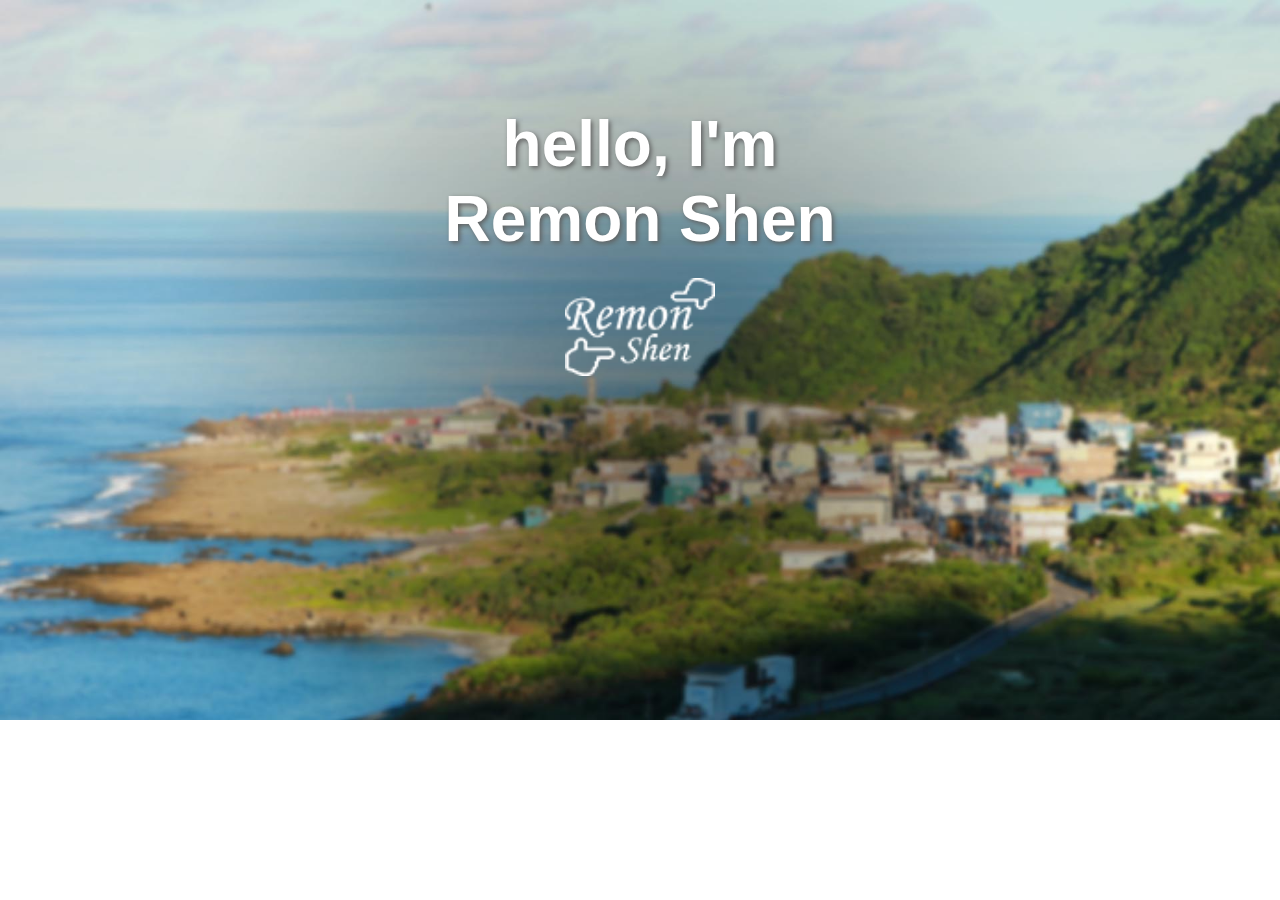
<file: index.html>
<!DOCTYPE html>
<html>
  <head>
    <meta charset="utf-8">
    <title>Remon Shen</title>
    <link rel="stylesheet" href="./welcome_page/css/normalize.css">
    <link rel="stylesheet" href="./welcome_page/css/main.css">
  </head>
  <body>
    <main>
      <h1>hello, I'm</h1>
      <h1>Remon Shen</h1>
      <a href="./main_page/main_page.html" class='LOGO_btn'>
        <img src="./welcome_page/img/LOGO.png" alt="" class="LOGO_img">
      </a>
    </main>
  </body>
</html>
</file>
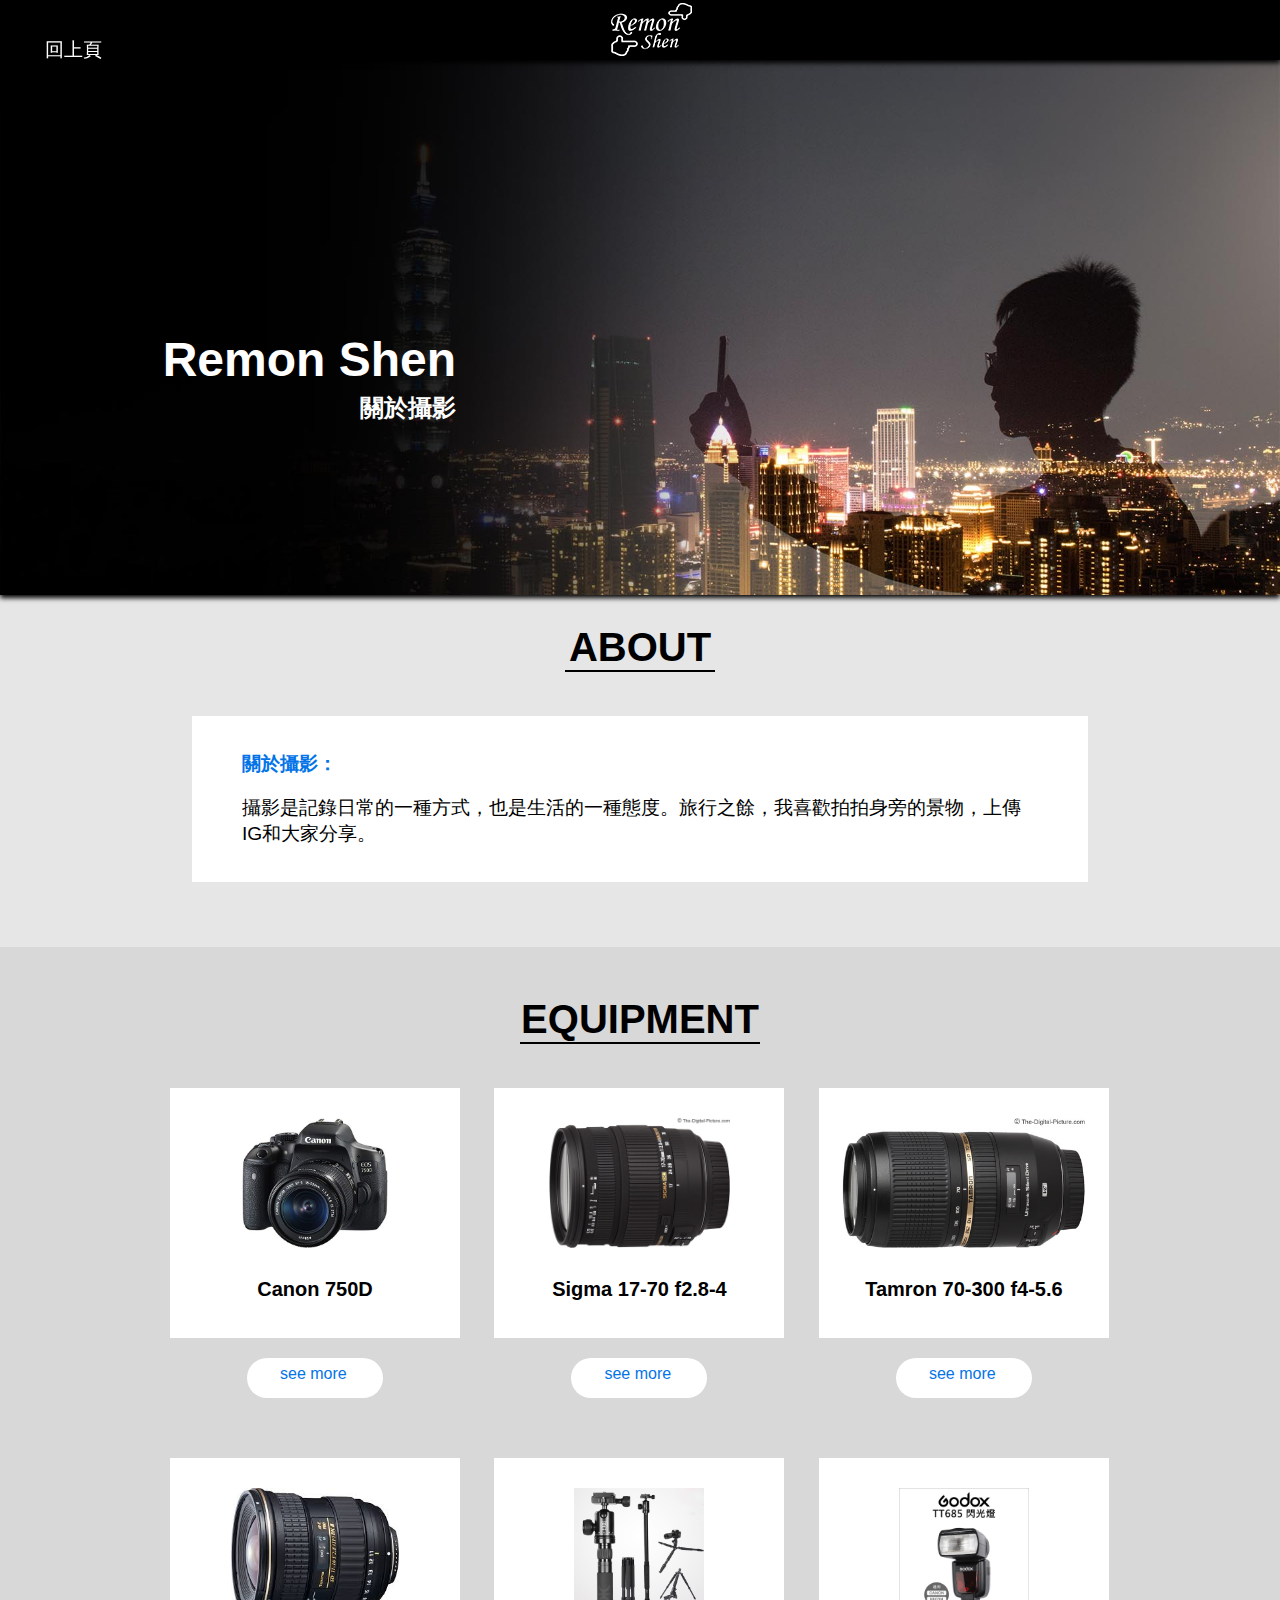
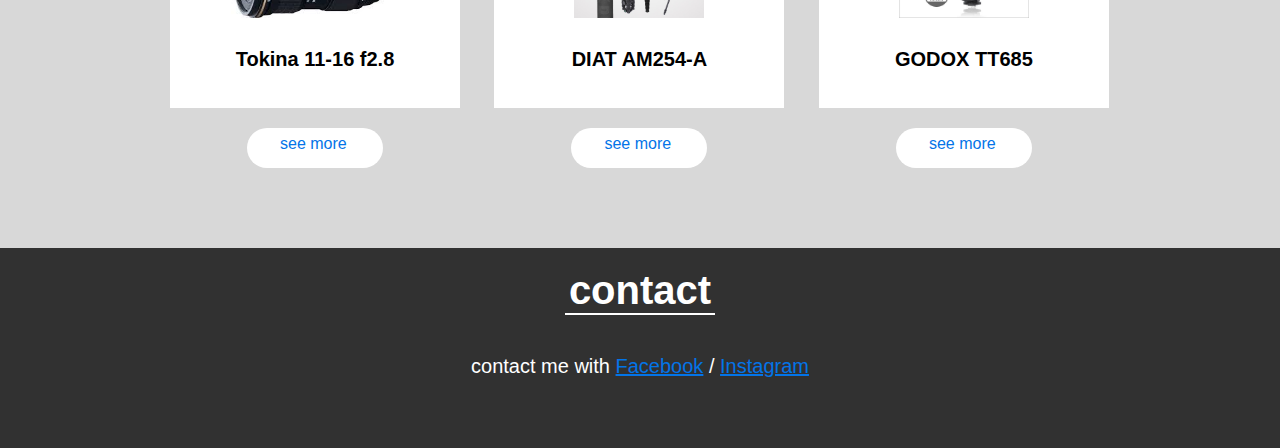
<file: about_photograph_page/about_photograph_page.html>
<!DOCTYPE html>
<html>
  <head>
    <meta charset="utf-8">
    <title>Remon Shen</title>
    <link rel="stylesheet" href="./css/normalize.css">
    <link rel="stylesheet" href="./css/main.css">
  </head>
  <body>
    <header>
      <a href="../main_page/main_page.html" class="back_btn">回上頁</a>
      <a href="#" class='LOGO_img'><img src="./img/LOGO.png" alt="LOGO"></a>
    </header>
    <div id='home'>
      <div>
        <div class="home_words">
          <h1>Remon Shen</h1>
          <h2>關於攝影</h2>
          <p></p>
        </div>
      </div>
    </div><!-- home -->
    <div id="about">
      <h1>ABOUT</h1>
      <div class='about_content'>
         <div class="intro"><h3>關於攝影：</h3></br><p>攝影是記錄日常的一種方式，也是生活的一種態度。旅行之餘，我喜歡拍拍身旁的景物，上傳IG和大家分享。</p></div>
      </div>
    </div><!-- about -->
    <div id="album">
      <h1>EQUIPMENT</h1>
      <div class='album_page'>
        <div class="album_content">
          <div class="album_back">
            <img src="./img/album_bg1.jpg" alt="">
            <h2>Canon 750D</h2>
          </div>
          <a href="#" target="black">see more</a>
        </div>
        <div class="album_content">
            <div class="album_back">
              <img src="./img/album_bg2.jpg" alt="">
              <h2>Sigma 17-70 f2.8-4</h2>
            </div>
            <a href="#" target="black">see more</a>
          </div>
          <div class="album_content">
              <div class="album_back">
                <img src="./img/album_bg3.jpg" alt="">
                <h2>Tamron 70-300 f4-5.6</h2>
              </div>
              <a href="#" target="black">see more</a>
            </div>
            <div class="album_content">
                <div class="album_back">
                  <img src="./img/album_bg4.jpg" alt="">
                  <h2>Tokina 11-16 f2.8</h2>
                </div>
                <a href="#" target="black">see more</a>
              </div>
              <div class="album_content">
                  <div class="album_back">
                    <img src="./img/album_bg5.jpg" alt="">
                    <h2>DIAT AM254-A</h2>
                  </div>
                  <a href="#" target="black">see more</a>
                </div>
                <div class="album_content">
                    <div class="album_back">
                      <img src="./img/album_bg6.jpg" alt="">
                      <h2>GODOX TT685</h2>
                    </div>
                    <a href="#" target="black">see more</a>
                  </div>
      </div><!-- album_page-->
    </div><!--favorites -->
    <div id="contact">
        <h1>contact</h1>
        <div class='contact_word'>
          <p>contact me with </p>
          <a href="https://www.facebook.com/chen.h.min.73">Facebook</a> / 
          <a href="https://www.instagram.com/s.h.msc/">Instagram</a>
        </div>
    </div><!--contact -->
  </body>
</html>
</file>
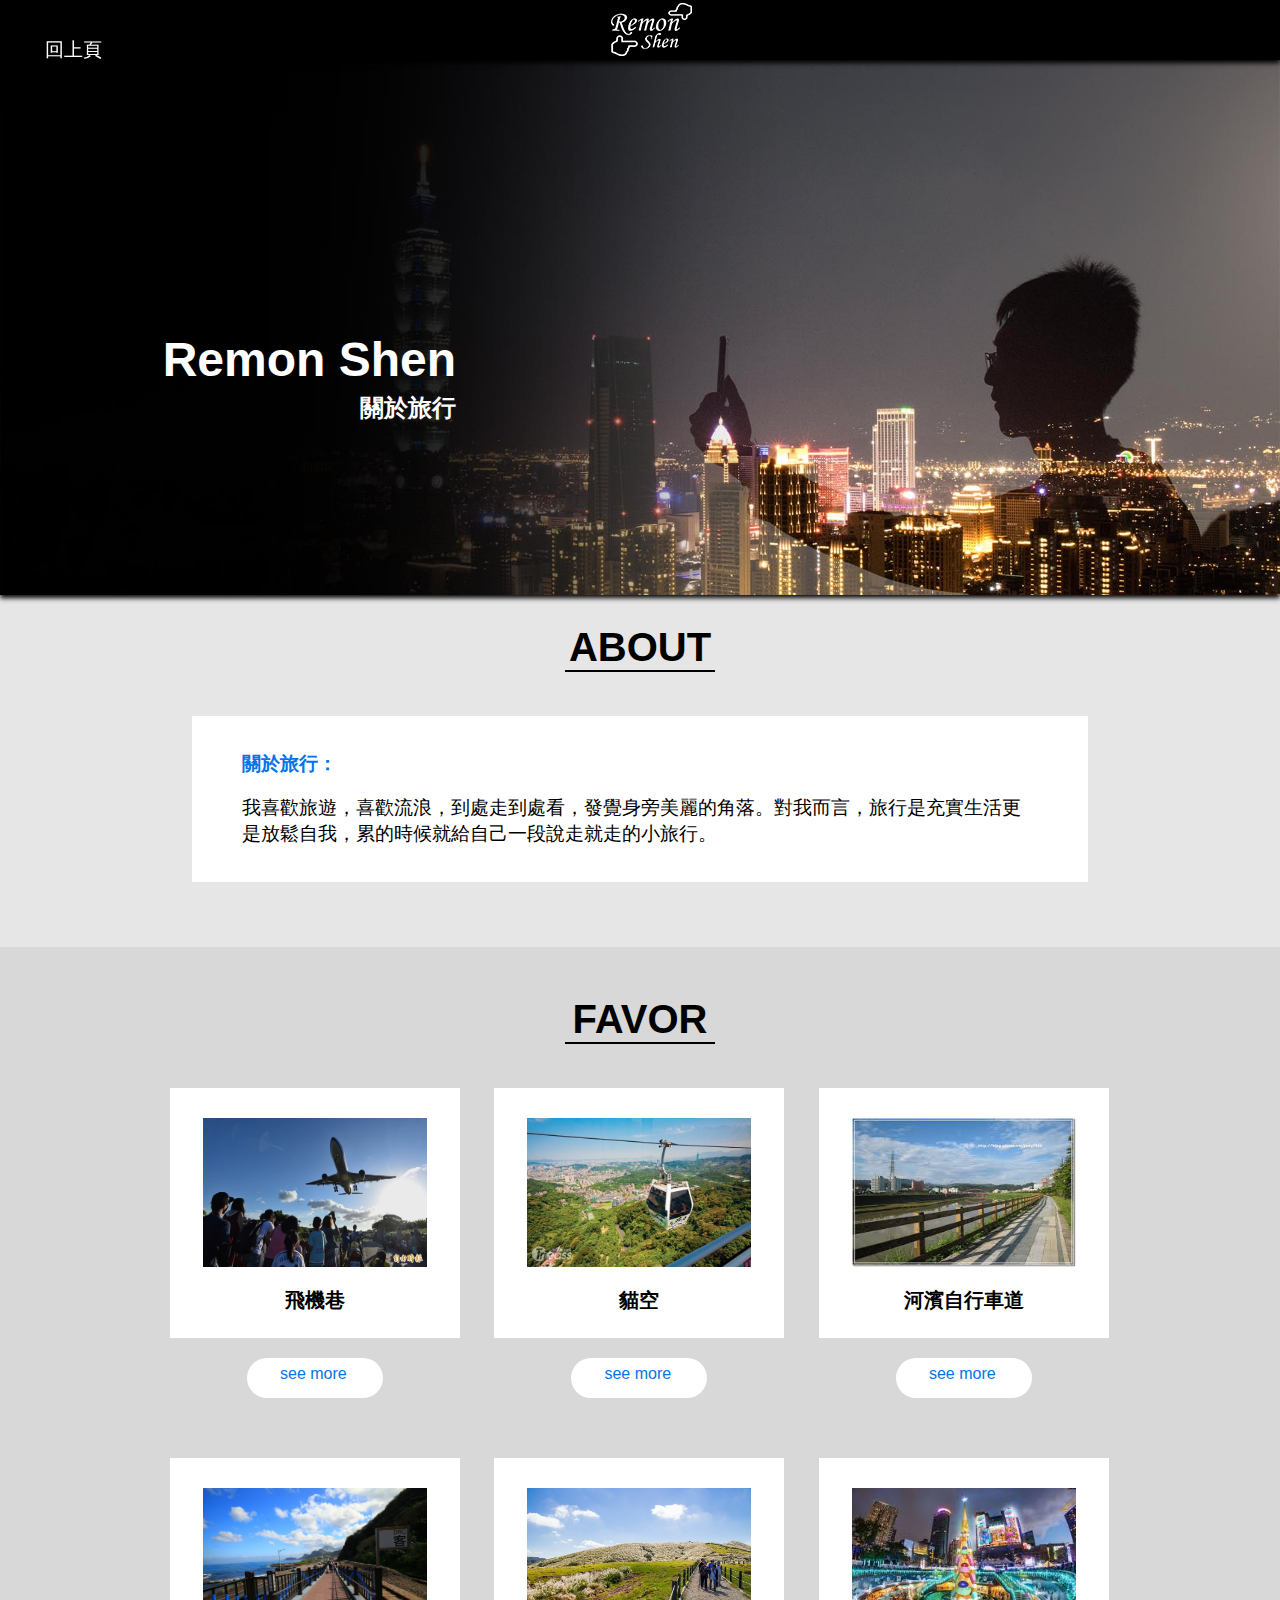
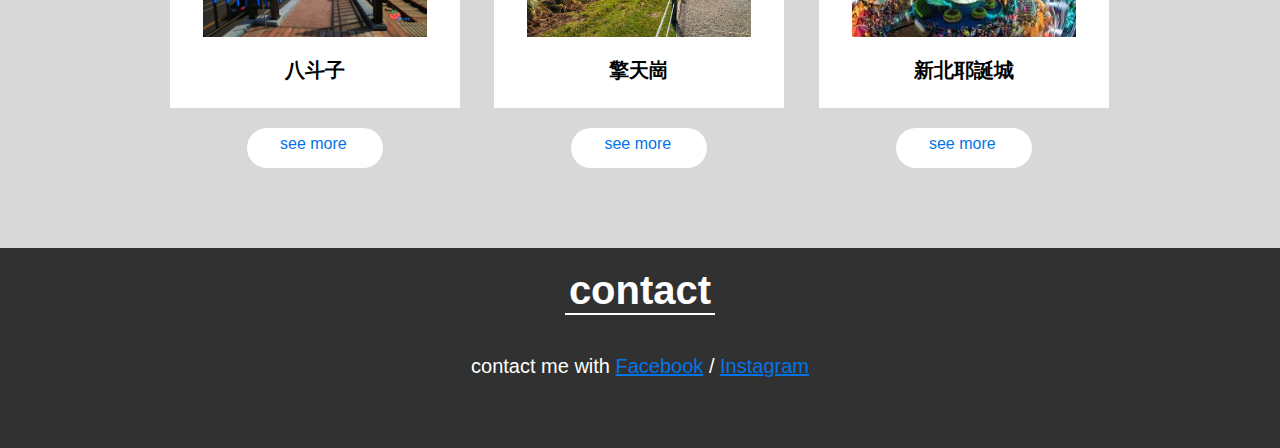
<file: about_travel_page/about_travel_page.html>
<!DOCTYPE html>
<html>
  <head>
    <meta charset="utf-8">
    <title>Remon Shen</title>
    <link rel="stylesheet" href="./css/normalize.css">
    <link rel="stylesheet" href="./css/main.css">
  </head>
  <body>
    <header>
      <a href="../main_page/main_page.html" class="back_btn">回上頁</a>
      <a href="#" class='LOGO_img'><img src="./img/LOGO.png" alt="LOGO"></a>
    </header>
    <div id='home'>
      <div>
        <div class="home_words">
          <h1>Remon Shen</h1>
          <h2>關於旅行</h2>
          <p></p>
        </div>
      </div>
    </div><!-- home -->
    <div id="about">
      <h1>ABOUT</h1>
      <div class='about_content'>
         <div class="intro"><h3>關於旅行：</h3></br><p>我喜歡旅遊，喜歡流浪，到處走到處看，發覺身旁美麗的角落。對我而言，旅行是充實生活更是放鬆自我，累的時候就給自己一段說走就走的小旅行。</p></div>
      </div>
    </div><!-- about -->
    <div id="album">
      <h1>FAVOR</h1>
      <div class='album_page'>
        <div class="album_content">
          <div class="album_back">
            <img src="./img/album_bg1.jpg" alt="">
            <h2>飛機巷</h2>
          </div>
          <a href="#" target="black">see more</a>
        </div>
        <div class="album_content">
            <div class="album_back">
              <img src="./img/album_bg2.jpg" alt="">
              <h2>貓空</h2>
            </div>
            <a href="#" target="black">see more</a>
          </div>
          <div class="album_content">
              <div class="album_back">
                <img src="./img/album_bg3.jpg" alt="">
                <h2>河濱自行車道</h2>
              </div>
              <a href="#" target="black">see more</a>
            </div>
            <div class="album_content">
                <div class="album_back">
                  <img src="./img/album_bg4.jpg" alt="">
                  <h2>八斗子</h2>
                </div>
                <a href="#" target="black">see more</a>
              </div>
              <div class="album_content">
                  <div class="album_back">
                    <img src="./img/album_bg5.jpg" alt="">
                    <h2>擎天崗</h2>
                  </div>
                  <a href="#" target="black">see more</a>
                </div>
                <div class="album_content">
                    <div class="album_back">
                      <img src="./img/album_bg6.jpg" alt="">
                      <h2>新北耶誕城</h2>
                    </div>
                    <a href="#" target="black">see more</a>
                  </div>
      </div><!-- album_page-->
    </div><!--favorites -->
    <div id="contact">
        <h1>contact</h1>
        <div class='contact_word'>
          <p>contact me with </p>
          <a href="https://www.facebook.com/chen.h.min.73">Facebook</a> / 
          <a href="https://www.instagram.com/s.h.msc/">Instagram</a>
        </div>
    </div><!--contact -->
  </body>
</html>
</file>
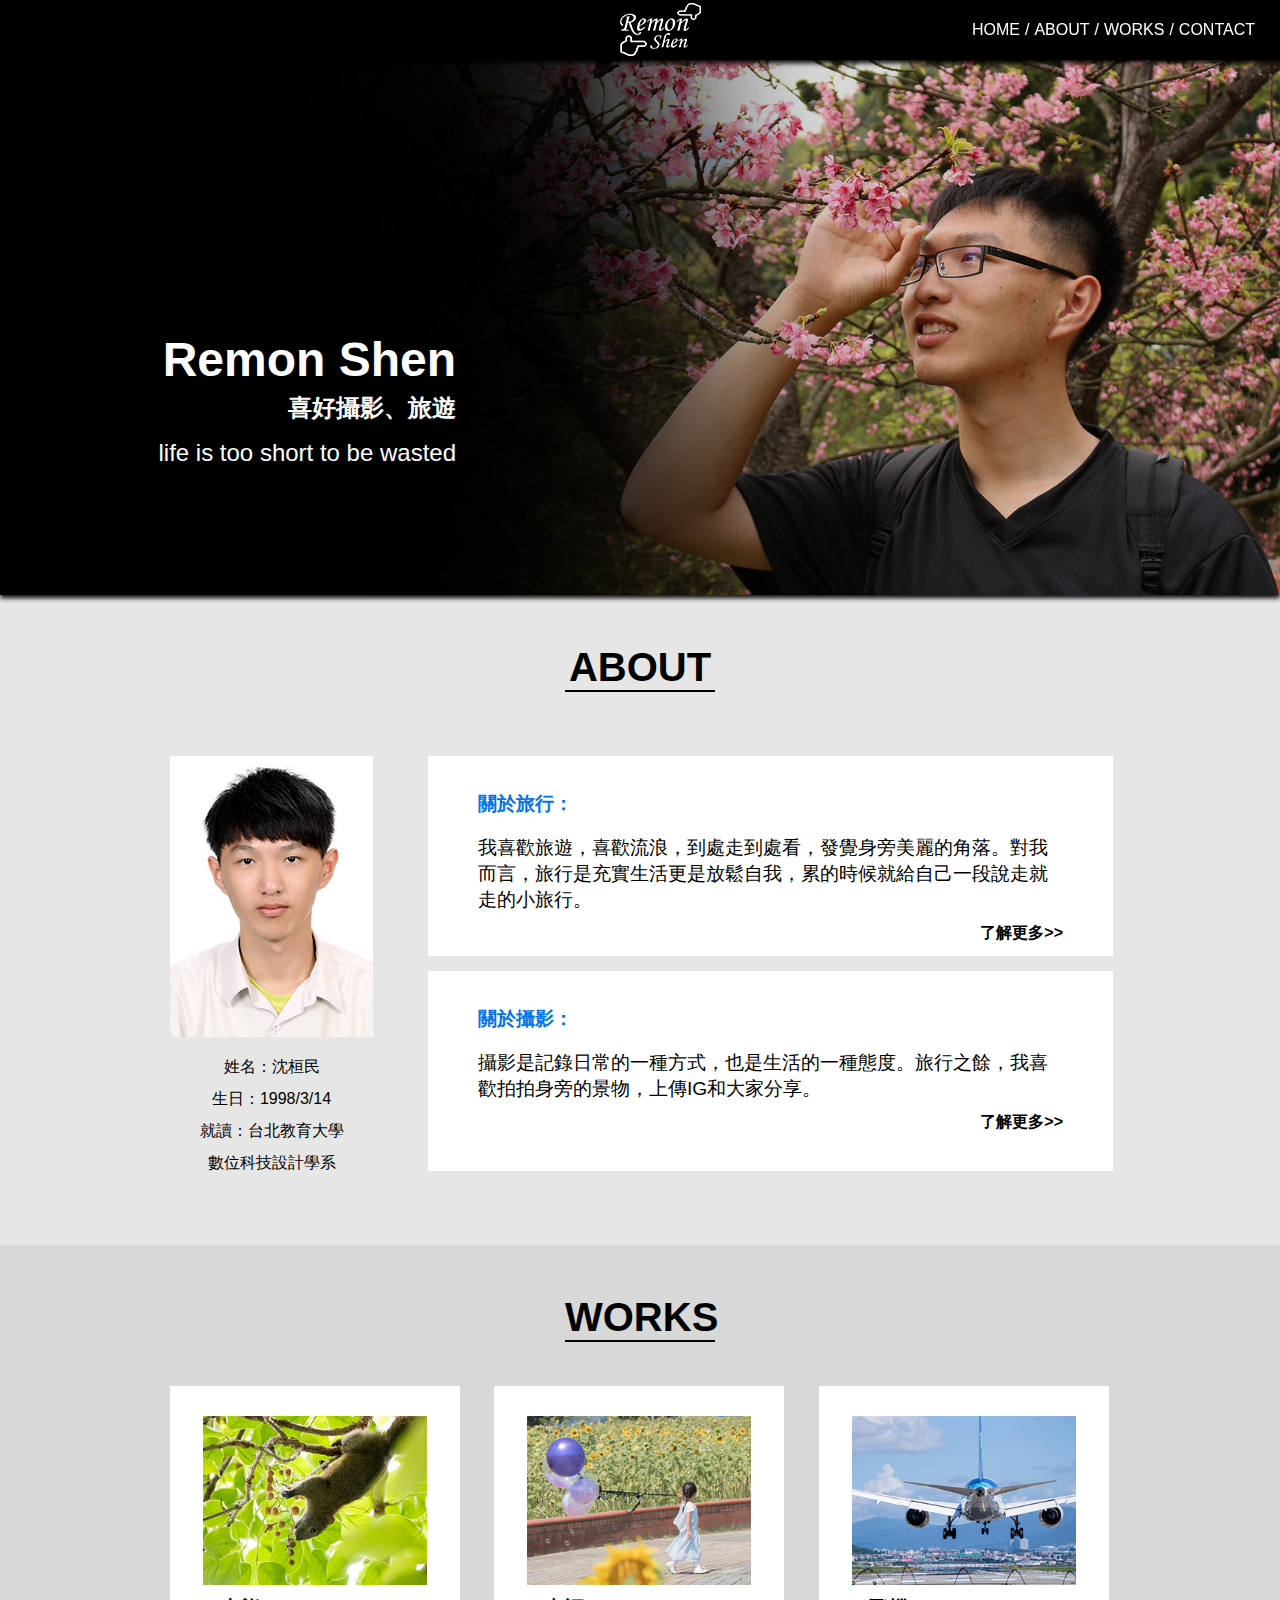
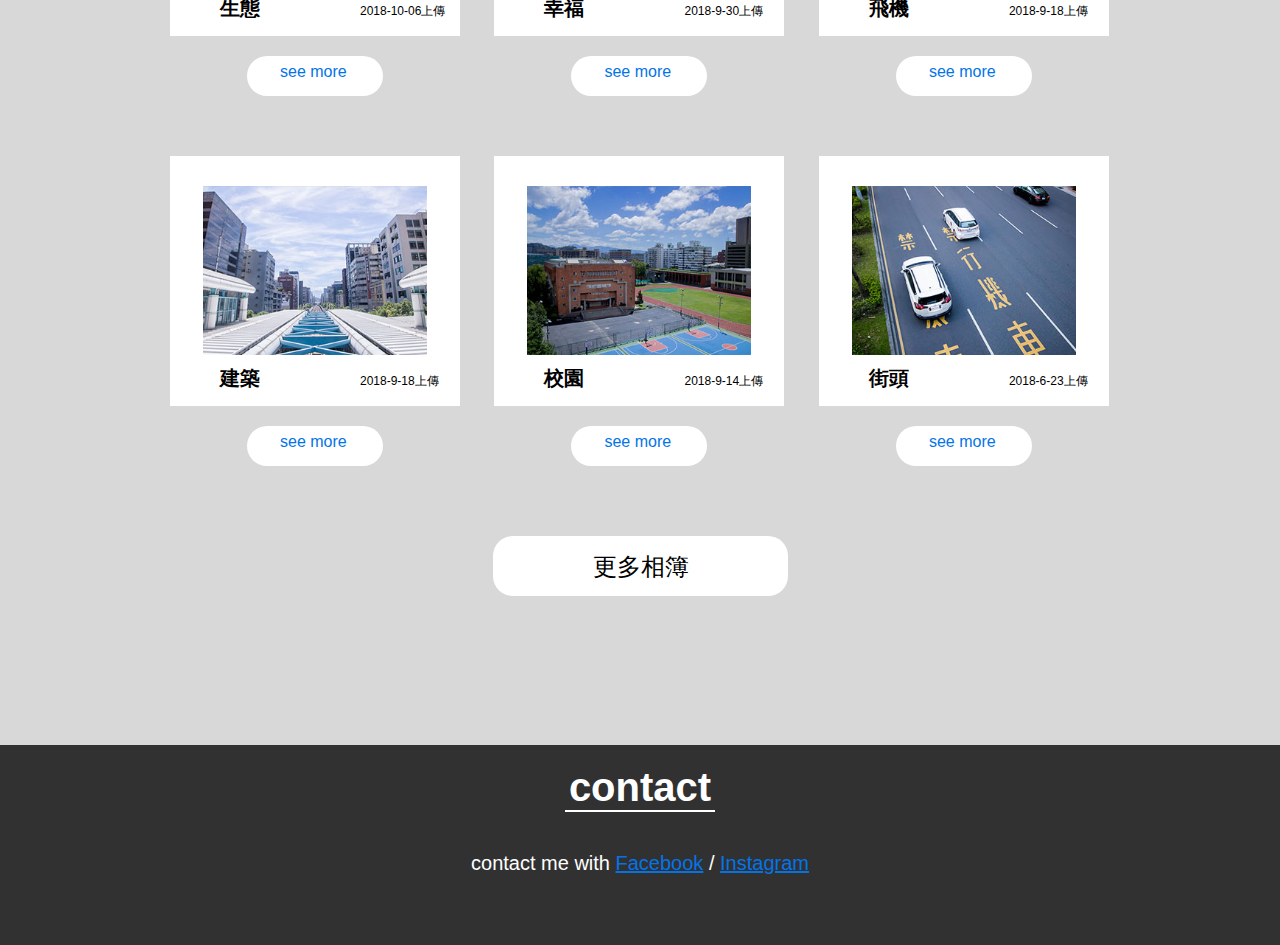
<file: main_page/main_page.html>
<!DOCTYPE html>
<html>
  <head>
    <meta charset="utf-8">
    <title>Remon Shen</title>
    <link rel="stylesheet" href="./css/normalize.css">
    <link rel="stylesheet" href="./css/main.css">
  </head>
  <body>
    <header>
      <a href="#" class='LOGO_img'><img src="./img/LOGO.png" alt="LOGO"></a>
      <div class='menu'>
        <ul>
          <li class='menu_item'><a href="#home">HOME</a></li>/
          <li class='menu_item'><a href="#about">ABOUT</a></li>/
          <li class='menu_item'><a href="#works">WORKS</a></li>/
          <li class='menu_item'><a href="#contact">CONTACT</a></li>
        </ul>
      </div>
    </header>
    <div id='home'>
      <div>
        <div class="home_words">
          <h1>Remon Shen</h1>
          <h2>喜好攝影、旅遊</h2>
          <p>life is too short to be wasted</p>
        </div>
      </div>
    </div><!-- home -->
    <div id="about">
      <h1>ABOUT</h1>
      <div class='about_content'>
        <div class="about_left">
          <img src="./img/10.JPG" alt="">
          <div class="info">
           <p>姓名：沈桓民</br>
           生日：1998/3/14</br>
           就讀：台北教育大學</br>
           數位科技設計學系</p>
          </div>
        </div><!--about_left-->
        <div class="about_right">
         <div class="intro"><h3>關於旅行：</h3></br><p>我喜歡旅遊，喜歡流浪，到處走到處看，發覺身旁美麗的角落。對我而言，旅行是充實生活更是放鬆自我，累的時候就給自己一段說走就走的小旅行。</p><a href="../about_travel_page/about_travel_page.html"><h4>了解更多>></h4></a></div>
         <div class="intro"><h3>關於攝影：</h3></br><p>攝影是記錄日常的一種方式，也是生活的一種態度。旅行之餘，我喜歡拍拍身旁的景物，上傳IG和大家分享。</p><a href="../about_photograph_page/about_photograph_page.html"><h4>了解更多>></h4></a></div>
        </div><!-- about_right -->
      </div>
    </div><!-- about -->
    <div id="works">
      <h1>WORKS</h1>
      <div class='album_page'>
        <div class="album_content">
          <div class="album_back">
            <img src="./img/album_bg1.jpg" alt="">
            <h2>生態</h2><p>2018-10-06上傳</p>
          </div>
          <a href="https://www.flickr.com/photos/141838136@N02/albums/72157673001821707" target="black">see more</a>
        </div>
        <div class="album_content">
            <div class="album_back">
              <img src="./img/album_bg2.jpg" alt="">
              <h2>幸福</h2><p>2018-9-30上傳</p>
            </div>
            <a href="https://www.flickr.com/photos/141838136@N02/albums/72157702968906434" target="black">see more</a>
          </div>
          <div class="album_content">
              <div class="album_back">
                <img src="./img/album_bg3.jpg" alt="">
                <h2>飛機</h2><p>2018-9-18上傳</p>
              </div>
              <a href="https://www.flickr.com/photos/141838136@N02/albums/72157695684288520" target="black">see more</a>
            </div>
            <div class="album_content">
                <div class="album_back">
                  <img src="./img/album_bg4.jpg" alt="">
                  <h2>建築</h2><p>2018-9-18上傳</p>
                </div>
                <a href="https://www.flickr.com/photos/141838136@N02/albums/72157703099303245" target="black">see more</a>
              </div>
              <div class="album_content">
                  <div class="album_back">
                    <img src="./img/album_bg5.jpg" alt="">
                    <h2>校園</h2><p>2018-9-14上傳</p>
                  </div>
                  <a href="https://www.flickr.com/photos/141838136@N02/albums/72157701349319495" target="black">see more</a>
                </div>
                <div class="album_content">
                    <div class="album_back">
                      <img src="./img/album_bg6.jpg" alt="">
                      <h2>街頭</h2><p>2018-6-23上傳</p>
                    </div>
                    <a href="https://www.flickr.com/photos/141838136@N02/albums/72157699853684532" target="black">see more</a>
                  </div>
      </div><!-- album_page-->
      <a href="https://www.flickr.com/photos/141838136@N02/albums" target="black" class='more_albums'>更多相簿</a>
    </div><!--works -->
    <div id="contact">
        <h1>contact</h1>
        <div class='contact_word'>
          <p>contact me with </p>
          <a href="https://www.facebook.com/chen.h.min.73">Facebook</a> / 
          <a href="https://www.instagram.com/s.h.msc/">Instagram</a>
        </div>
    </div><!--contact -->
  </body>
</html>
</file>
<file: welcome_page/css/main.css>
html{
  box-sizing: border-box;
  width: 100%;
  height: auto;
  font-size: 24pt;
  background-image: url(../img/gb_img1.jpg);
  background-size: 100%;
  background-repeat: no-repeat;
}

*{
  box-sizing: inherit;
}

main{
  margin: 10vw auto 0;
  font-size: 1rem;
  font-family: Arial,BoldMT ,san-serif;
  color: #fff;
  text-shadow: 2px 2px 5px rgb(95, 95, 95);
  text-align: center;
  line-height: 1rem;
}

.LOGO_btn{
  width:auto;
  height:auto;
}

.LOGO_img{
  width: 150px;
}

@media screen and (max-width:680px){
  html{
    font-size: 16pt;
  }

  .LOGO_img{
    width: 120px;
  }
}

@media screen and (max-width:480px){
  .LOGO_img{
    width: 75px;
  }
}
</file>
<file: about_photograph_page/css/main.css>
html{
  background-color: #e6e6e6;
  box-sizing: border-box;
  font-size: 12pt;
  font-family: '微軟正黑體',Arial,BoldMT ,san-serif;
  color: #fff;
}

@media screen and (max-width:860px){
  html{
    font-size: 10pt;
  }
}

@media screen and (max-width:480px){
  font-size: 6pt;
}

*{
  box-sizing: inherit;
}

header{
  height:60px;
  width: 100%;
  background-color: #000;
  position: fixed;
  z-index: 999;
  top: 0;
  box-shadow: 0 3px 5px #000;
}

.back_btn{
  display: inline-block;
  font-size: 1.2rem;
  margin: 0 45px 20px; 
  color: #fff;
  text-decoration: none;
}

.back_btn:hover{
  color: #0374e8;
}

.LOGO_img{
  display: inline-block;
  position: relative;
  left: 50%;
  margin-left: -180px;
  margin-top:3px;
}

@media screen and (max-width:860px){
  .menu{
    display: none;
  }
}

@media screen and (max-width:680px){
  header{
    height: 40px;
  }

  .back_btn{
    font-size: 1rem;
  } 

  .LOGO_img{
    left: calc(50%);
    padding: 0 15px;
  }
  .LOGO_img img{
    width: 70%;
  }
}

#home{
  width: 100%;
  height: 44vw;
  /* background-color: #000; */
  background-image: url("../img/background.JPG") ;
  background-size: 100%;
  background-repeat: no-repeat;
  background-attachment: fixed;
  background-position-y: 60px;
  box-shadow: 0 3px 5px #000;
}

.home_words{ 
  position: relative;
  width: 472px;
  height: 290px;
  left: calc(30% - 400px);
  top: 300px;
}

.home_words h1{
  font-size: 3em;
  text-align:right;
  margin-bottom: 5px;
}

.home_words h2{
  font-size: 1.5em;
  text-align:right;
  margin-bottom: 15px;
}

.home_words p{
  font-size: 1.5em;
  text-align:right;
}

@media screen and (max-width:1024px){
  .home_words{
    width: 472px;
    height: 290px;
    left: calc(10% - 200px);
    top: 225px;
  }
}

@media screen and (max-width:860px){
  #home{
    background-position-y: 40px;
  }
  .home_words{
    width: 472px;
    height: 290px;
    left: calc(10% - 200px);
    top: 150px;
  }
}

@media screen and (max-width:680px){

  .home_words{
    font-size: 8pt;
    width: 472px;
    height: 290px;
    left: calc(10% - 300px);
    top: 100px;
  }
}

@media screen and (max-width:480px){

  .home_words{
    font-size: 6pt;
    width: 472px;
    height: 290px;
    left: calc(10% - 350px);
    top: 75px;
  }
}

#about{
  width: 100%;
  height: auto;
  padding-bottom: 50px;
  background-color: #e6e6e6;
}

#about h1{
  font-size: 2.5rem;
  color: #000;
  text-align: center;
  width: 150px;
  margin: 30px auto 44px;
  border-bottom: #000 2px solid;
}

.about_content{
  width: 70%;
  margin: auto;
}

.intro{
  width: 100%;
  height: auto;
  background-color: #fff;
  margin-bottom: 15px;
  padding: 35px 50px;
}

.intro h3{
  font-size: 1.2rem;
  color: #0374e8;
}

.intro p{
  font-size: 1.2rem;
  color: #000;
}

@media screen and (max-width:1024px){

}

@media screen and (max-width:860px){
  
  .about_content{
    width: 90%;
  }

  .intro{
    width: 100%;
    height: 200px;
  }
}


@media screen and (max-width:480px){
  
  .intro{
    width: 100%;
    height: 200px;
  }
}

#album{
  width: 100%;
  height: auto;
  padding-bottom: 20px;
  padding-top:20px;
  background-color: #d8d8d8;
}

#album h1{
  font-size: 2.5rem;
  color: #000;
  text-align: center;
  width: 240px;
  margin: 30px auto 44px;
  border-bottom: #000 2px solid;
}

.album_page{
  width: 970px;
  margin: 0 auto;
}

.album_content{
  display: inline-block;
  width: 290px;
  margin: 0 15px 40px;
  color: #000;
}

.album_back{
  width: 100%;
  height:250px;
  padding: 10px;
  background-color: #fff;
}

.album_content img{
  /* width: 224px; */
  height: 130px;
  display: block;
  margin: 20px auto 0;
}

.album_content h2{
  font-size: 1.25rem;
  display: flex;
  justify-content: center;
  margin: 30px;
}

.album_content a{
  display: block;
  width: 136px;
  height: 40px;
  margin: 20px auto;
  padding: 7px 33px;
  color: #0374e8;
  font-size: 1rem;
  border-radius: 20px;
  background-color: #fff;
  text-decoration: none;
}

.album_content a:hover{
  background-color: #e6e6e6;
}

@media screen and (max-width:1024px){

  .album_page{
    width: 680px;
  }

  .album_content{
    width: 295px;
    margin: 0 20px 40px; 
  }
}

@media screen and (max-width:680px){
  
  .album_page{
    width:480px;
  }
  .album_content{
    display: block;
    margin: 0 auto 40px;
  }
}

@media screen and (max-width:480px){
  .album_page{
    width:300px;
  }
}

#contact{
  width: 100%;
  height: 200px;
  padding-top:20px;
  background-color: #313131;
  color: #fff;
}

#contact h1{
  font-size: 2.5rem;
  text-align: center;
  width: 150px;
  margin: 0 auto;
  border-bottom: #fff 2px solid;
}

.contact_word{
  display: block;
  width: 400px;
  margin: 40px auto;
  font-size: 1.25rem;
  text-align: center;
}

.contact_word p{
  display: inline;
}

.contact_word a{
  display: inline;
  color: #0374e8;
  text-decoration: underline;
}
</file>
<file: about_travel_page/css/main.css>
html{
  background-color: #e6e6e6;
  box-sizing: border-box;
  font-size: 12pt;
  font-family: '微軟正黑體',Arial,BoldMT ,san-serif;
  color: #fff;
}

@media screen and (max-width:860px){
  html{
    font-size: 10pt;
  }
}

@media screen and (max-width:480px){
  font-size: 6pt;
}

*{
  box-sizing: inherit;
}

header{
  height:60px;
  width: 100%;
  background-color: #000;
  position: fixed;
  z-index: 999;
  top: 0;
  box-shadow: 0 3px 5px #000;
}

.back_btn{
  display: inline-block;
  font-size: 1.2rem;
  margin: 0 45px 20px; 
  color: #fff;
  text-decoration: none;
}

.back_btn:hover{
  color: #0374e8;
}

.LOGO_img{
  display: inline-block;
  position: relative;
  left: 50%;
  margin-left: -180px;
  margin-top:3px;
}

@media screen and (max-width:860px){
  .menu{
    display: none;
  }
}

@media screen and (max-width:680px){
  header{
    height: 40px;
  }

  .back_btn{
    font-size: 1rem;
  } 

  .LOGO_img{
    left: calc(50%);
    padding: 0 15px;
  }
  .LOGO_img img{
    width: 70%;
  }
}

#home{
  width: 100%;
  height: 44vw;
  /* background-color: #000; */
  background-image: url("../img/background.JPG") ;
  background-size: 100%;
  background-repeat: no-repeat;
  background-attachment: fixed;
  background-position-y: 60px;
  box-shadow: 0 3px 5px #000;
}

.home_words{ 
  position: relative;
  width: 472px;
  height: 290px;
  left: calc(30% - 400px);
  top: 300px;
}

.home_words h1{
  font-size: 3em;
  text-align:right;
  margin-bottom: 5px;
}

.home_words h2{
  font-size: 1.5em;
  text-align:right;
  margin-bottom: 15px;
}

.home_words p{
  font-size: 1.5em;
  text-align:right;
}

@media screen and (max-width:1024px){
  .home_words{
    width: 472px;
    height: 290px;
    left: calc(10% - 200px);
    top: 225px;
  }
}

@media screen and (max-width:860px){
  #home{
    background-position-y: 40px;
  }
  .home_words{
    width: 472px;
    height: 290px;
    left: calc(10% - 200px);
    top: 150px;
  }
}

@media screen and (max-width:680px){

  .home_words{
    font-size: 8pt;
    width: 472px;
    height: 290px;
    left: calc(10% - 300px);
    top: 100px;
  }
}

@media screen and (max-width:480px){

  .home_words{
    font-size: 6pt;
    width: 472px;
    height: 290px;
    left: calc(10% - 350px);
    top: 75px;
  }
}

#about{
  width: 100%;
  height: auto;
  padding-bottom: 50px;
  background-color: #e6e6e6;
}

#about h1{
  font-size: 2.5rem;
  color: #000;
  text-align: center;
  width: 150px;
  margin: 30px auto 44px;
  border-bottom: #000 2px solid;
}

.about_content{
  width: 70%;
  margin: auto;
}

.intro{
  width: 100%;
  height: auto;
  background-color: #fff;
  margin-bottom: 15px;
  padding: 35px 50px;
}

.intro h3{
  font-size: 1.2rem;
  color: #0374e8;
}

.intro p{
  font-size: 1.2rem;
  color: #000;
}

@media screen and (max-width:1024px){

}

@media screen and (max-width:860px){
  
  .about_content{
    width: 90%;
  }

  .intro{
    width: 100%;
    height: 200px;
  }
}


@media screen and (max-width:480px){
  
  .intro{
    width: 100%;
    height: 200px;
  }
}

#album{
  width: 100%;
  height: auto;
  padding-bottom: 20px;
  padding-top:20px;
  background-color: #d8d8d8;
}

#album h1{
  font-size: 2.5rem;
  color: #000;
  text-align: center;
  width: 150px;
  margin: 30px auto 44px;
  border-bottom: #000 2px solid;
}

.album_page{
  width: 970px;
  margin: 0 auto;
}

.album_content{
  display: inline-block;
  width: 290px;
  margin: 0 15px 40px;
  color: #000;
}

.album_back{
  width: 100%;
  height:250px;
  padding: 10px;
  background-color: #fff;
}

.album_content img{
  width: 224px;
  height: 149px;
  display: block;
  margin: 20px auto 0;
}

.album_content h2{
  font-size: 1.25rem;
  display: flex;
  justify-content: center;
  margin: 20px;
}

.album_content a{
  display: block;
  width: 136px;
  height: 40px;
  margin: 20px auto;
  padding: 7px 33px;
  color: #0374e8;
  font-size: 1rem;
  border-radius: 20px;
  background-color: #fff;
  text-decoration: none;
}

.album_content a:hover{
  background-color: #e6e6e6;
}

@media screen and (max-width:1024px){

  .album_page{
    width: 680px;
  }

  .album_content{
    width: 295px;
    margin: 0 20px 40px; 
  }
}

@media screen and (max-width:680px){
  
  .album_page{
    width:480px;
  }
  .album_content{
    display: block;
    margin: 0 auto 40px;
  }
}

@media screen and (max-width:480px){
  .album_page{
    width:300px;
  }
}

#contact{
  width: 100%;
  height: 200px;
  padding-top:20px;
  background-color: #313131;
  color: #fff;
}

#contact h1{
  font-size: 2.5rem;
  text-align: center;
  width: 150px;
  margin: 0 auto;
  border-bottom: #fff 2px solid;
}

.contact_word{
  display: block;
  width: 400px;
  margin: 40px auto;
  font-size: 1.25rem;
  text-align: center;
}

.contact_word p{
  display: inline;
}

.contact_word a{
  display: inline;
  color: #0374e8;
  text-decoration: underline;
}
</file>
<file: main_page/css/main.css>
html{
  background-color: #e6e6e6;
  box-sizing: border-box;
  font-size: 12pt;
  font-family: '微軟正黑體',Arial,BoldMT ,san-serif;
  color: #fff;
}

@media screen and (max-width:860px){
  html{
    font-size: 10pt;
  }
}

@media screen and (max-width:480px){
  font-size: 6pt;
}

*{
  box-sizing: inherit;
}

header{
  height:60px;
  width: 100%;
  background-color: #000;
  position: fixed;
  z-index: 999;
  top: 0;
  box-shadow: 0 3px 5px #000;
}

.LOGO_img{
  display: inline-block;
  position: relative;
  left: 50%;
  margin-left: -20px;
  margin-top:3px;
}

.menu{
  float: right;
  margin-right:20px;
}

.menu ul{
  height: 60px;
  display: flex;
  align-items: center;
  list-style: none;
}

.menu_item{
  margin:0 5px;
}

.menu_item a{
  text-decoration: none;
  color:#fff;
  font-size: 1rem;
}

.menu_item:hover{
  border-bottom: 2px solid #fff;
}

@media screen and (max-width:860px){
  .menu{
    display: none;
  }
}

@media screen and (max-width:680px){
  header{
    height: 40px;
  }
  .LOGO_img{
    left: calc(50%);
    padding: 0 15px;
  }
  .LOGO_img img{
    width: 70%;
  }
}

#home{
  width: 100%;
  height: 44vw;
  /* background-color: #000; */
  background-image: url("../img/background.JPG") ;
  background-size: 100%;
  background-repeat: no-repeat;
  background-attachment: fixed;
  background-position-y: 60px;
  box-shadow: 0 3px 5px #000;
}

.home_words{ 
  position: relative;
  width: 472px;
  height: 290px;
  left: calc(30% - 400px);
  top: 300px;
}

.home_words h1{
  font-size: 3em;
  text-align:right;
  margin-bottom: 5px;
}

.home_words h2{
  font-size: 1.5em;
  text-align:right;
  margin-bottom: 15px;
}

.home_words p{
  font-size: 1.5em;
  text-align:right;
}

@media screen and (max-width:1024px){
  .home_words{
    width: 472px;
    height: 290px;
    left: calc(10% - 200px);
    top: 225px;
  }
}

@media screen and (max-width:860px){
  #home{
    background-position-y: 40px;
  }
  .home_words{
    width: 472px;
    height: 290px;
    left: calc(10% - 200px);
    top: 150px;
  }
}

@media screen and (max-width:680px){

  .home_words{
    font-size: 8pt;
    width: 472px;
    height: 290px;
    left: calc(10% - 300px);
    top: 100px;
  }
}

@media screen and (max-width:480px){

  .home_words{
    font-size: 6pt;
    width: 472px;
    height: 290px;
    left: calc(10% - 350px);
    top: 75px;
  }
}

#about{
  width: 100%;
  height:600px;
  background-color: #e6e6e6;
}

#about h1{
  font-size: 2.5rem;
  color: #000;
  text-align: center;
  width: 150px;
  margin: 50px auto 64px;
  border-bottom: #000 2px solid;
}

.about_content{
  margin: 0 calc(50% - 480px);
}

.about_left{
  padding: 0 10px;
  display: inline-block;
  float: left;
}

.about_left .info{
  color: #000;
  font-size: 1rem;
  line-height: 2rem;
  margin-top:10px;
  text-align: center;
}

.about_right{
  color: #000;
  display: inline-block;
  margin-left: 45px;
  width: 685px;
  float: none;
}

.intro{
  width: 100%;
  height: 200px;
  background-color: #fff;
  margin-bottom: 15px;
  padding: 35px 50px;
}

.intro h3{
  font-size: 1.2rem;
  color: #0374e8;
}

.intro p{
  font-size: 1.2rem;
  color: #000;
}

.intro h4{
  font-size: 1rem;
  color: #000;
  /* display: block;a */
  margin-top: 10px;
  margin-bottom: 30px;
  float: right;
  text-decoration: none;
}

.intro h4:hover{
  color: #0374e8;
}

@media screen and (max-width:1024px){

  #about{
    height: 1100px;
  }

  .about_left{
    display: block;
    float: none;
    margin: 0 auto;
  }

  .about_left img{
    display: block;
    margin: 0 auto;
  }

  .about_right{
    display: block;
    width: 550px;
    margin: 25px auto;
  }
}

@media screen and (max-width:860px){
  #about{
    height: 900px;
  }
  .about_left img{
    width: 150px;
  }
  .about_right{
    display: block;
    width: 400px;
    margin: 25px auto;
  }
  .intro{
    width: 100%;
    height: 200px;
  }
}


@media screen and (max-width:480px){
  #about{
    height: 900px;
  }
  .about_right{
    display: block;
    width: 400px;
    margin: 25px auto;
  }
  .intro{
    width: 100%;
    height: 200px;
  }
}

#works{
  width: 100%;
  height: 1100px;
  padding-top:20px;
  background-color: #d8d8d8;
}

#works h1{
  font-size: 2.5rem;
  color: #000;
  text-align: center;
  width: 150px;
  margin: 30px auto 44px;
  border-bottom: #000 2px solid;
}

.album_page{
  width: 970px;
  margin: 0 auto;
}

.album_content{
  display: inline-block;
  width: 290px;
  margin: 0 15px 40px;
  color: #000;
}

.album_back{
  width: 100%;
  height:250px;
  padding: 10px;
  background-color: #fff;
}

.album_content img{
  width: 224px;
  display: block;
  margin: 20px auto 0;
}

.album_content h2{
  font-size: 1.25rem;
  display: inline-block;
  margin-top: 10px;
  margin-left: 40px;
}

.album_content p{
  font-size: 0.75rem;
  display: inline;
  margin-top: 10px;
  margin-left: 100px;
}

.album_content a{
  display: block;
  width: 136px;
  height: 40px;
  margin: 20px auto;
  padding: 7px 33px;
  color: #0374e8;
  font-size: 1rem;
  border-radius: 20px;
  background-color: #fff;
  text-decoration: none;
}

.album_content a:hover{
  background-color: #e6e6e6;
}

.more_albums{
  display: block;
  width: 295px;
  height: 60px;
  margin: 10px auto 72px;
  border-radius: 20px;
  background-color: #fff;
  color: #000;
  padding: 15px 0;
  padding-left: 100px;
  font-size: 1.5rem;
  text-decoration: none;
}

.more_albums:hover{
  background-color: #e6e6e6;
}

@media screen and (max-width:1024px){

  #works{
    height: 1480px;
  }

  .album_page{
    width: 680px;
  }

  .album_content{
    width: 295px;
    margin: 0 20px 40px; 
  }
}

@media screen and (max-width:680px){
  #works{
    height: 2400px;
  }
  .album_page{
    width:480px;
  }
  .album_content{
    display: block;
    margin: 0 auto 40px;
  }
}

@media screen and (max-width:480px){
  .album_page{
    width:300px;
  }
}

#contact{
  width: 100%;
  height: 200px;
  padding-top:20px;
  background-color: #313131;
  color: #fff;
}

#contact h1{
  font-size: 2.5rem;
  text-align: center;
  width: 150px;
  margin: 0 auto;
  border-bottom: #fff 2px solid;
}

.contact_word{
  display: block;
  width: 400px;
  margin: 40px auto;
  font-size: 1.25rem;
  text-align: center;
}

.contact_word p{
  display: inline;
}

.contact_word a{
  display: inline;
  color: #0374e8;
  text-decoration: underline;
}
</file>
